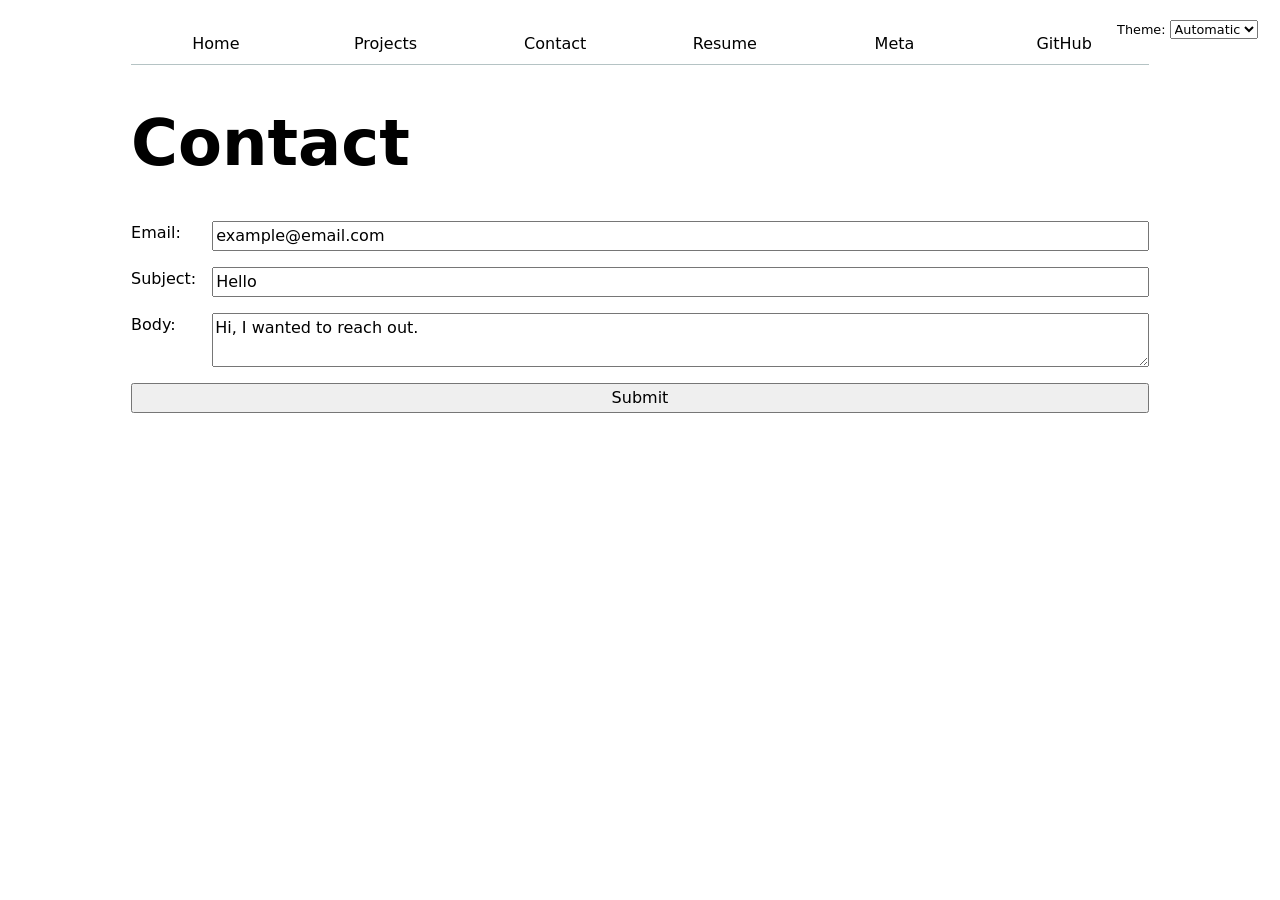
<file: contact/index.html>
<!DOCTYPE html>
<html lang="en">
<head>
    <meta charset="UTF-8">
    <meta name="viewport" content="width=device-width, initial-scale=1.0">
    <title>Contact</title>
    <link rel="stylesheet" href="../style.css">
    <script type="module" src="../global.js"></script>
</head>
<body>
    <h1>Contact</h1>
    
    <form action="mailto:j8tong@ucsd.edu">
        <label>
            Email:
            <input name="email" type="email" value="example@email.com">
        </label>

        <label>
            Subject:
            <input name="subject" value="Hello">
        </label>

        <label>
            Body:
            <textarea name="body">Hi, I wanted to reach out.</textarea>
        </label>

        <button>Submit</button>
    </form>
</body>
</html>
</file>
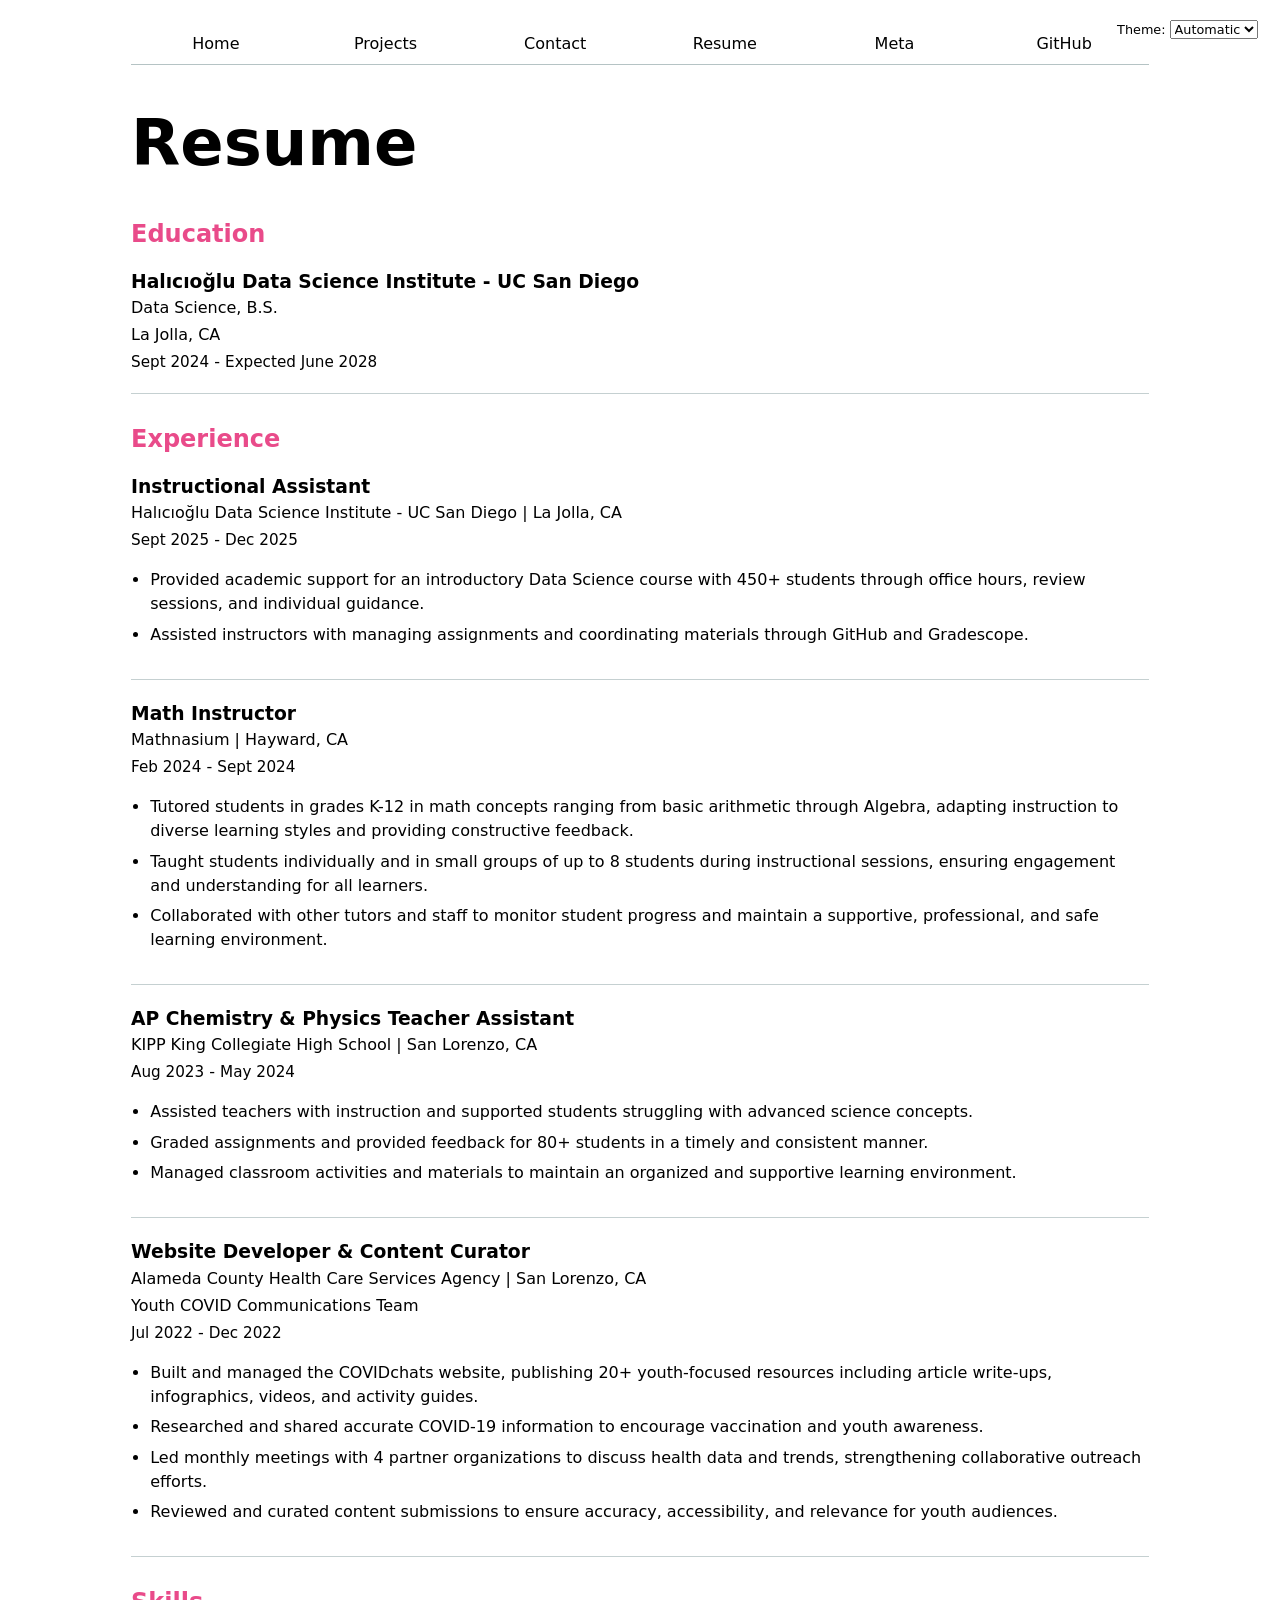
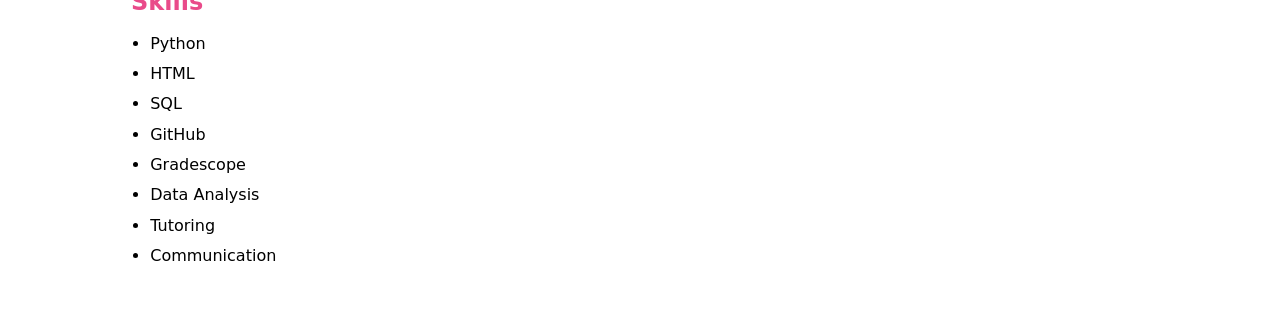
<file: resume/index.html>
<!DOCTYPE html>
<html lang="en">
<head>
    <meta charset="UTF-8">
    <meta name="viewport" content="width=device-width, initial-scale=1.0">
    <title>Resume</title>
    <link rel="stylesheet" href="../style.css">
    <script type="module" src="../global.js"></script>
</head>
<body>
   

    <h1>Resume</h1>
    
    <section>
        <h2>Education</h2>
        <article>
            <header>
                <h3>Halıcıoğlu Data Science Institute - UC San Diego</h3>
                <p>Data Science, B.S.</p>
                <p>La Jolla, CA</p>
                <p>
                    <time datetime="2024-09">Sept 2024</time> -
                    <time datetime="2028-06">Expected June 2028</time>
                </p>
            </header>
        </article>
    </section>

    <section>
        <h2>Experience</h2>

        <article>
            <header>
                <h3>Instructional Assistant</h3>
                <p>Halıcıoğlu Data Science Institute - UC San Diego | La Jolla, CA</p>
                <p>
                    <time datetime="2025-09">Sept 2025</time> -
                    <time datetime="2025-12">Dec 2025</time>
                </p>
            </header>
            <ul>
                <li>Provided academic support for an introductory Data Science course with 450+ students through office hours, review sessions, and individual guidance.</li>
                <li>Assisted instructors with managing assignments and coordinating materials through GitHub and Gradescope.</li>
            </ul>
        </article>

        <article>
            <header>
                <h3>Math Instructor</h3>
                <p>Mathnasium | Hayward, CA</p>
                <p>
                    <time datetime="2024-02">Feb 2024</time> -
                    <time datetime="2024-09">Sept 2024</time>
                </p>
            </header>
            <ul>
                <li>Tutored students in grades K-12 in math concepts ranging from basic arithmetic through Algebra, adapting instruction to diverse learning styles and providing constructive feedback.</li>
                <li>Taught students individually and in small groups of up to 8 students during instructional sessions, ensuring engagement and understanding for all learners.</li>
                <li>Collaborated with other tutors and staff to monitor student progress and maintain a supportive, professional, and safe learning environment.</li>
            </ul>
        </article>

        <article>
            <header>
                <h3>AP Chemistry & Physics Teacher Assistant</h3>
                <p>KIPP King Collegiate High School | San Lorenzo, CA</p>
                <p>
                    <time datetime="2023-08">Aug 2023</time> -
                    <time datetime="2024-05">May 2024</time>
                </p>
            </header>
            <ul>
                <li>Assisted teachers with instruction and supported students struggling with advanced science concepts.</li>
                <li>Graded assignments and provided feedback for 80+ students in a timely and consistent manner.</li>
                <li>Managed classroom activities and materials to maintain an organized and supportive learning environment.</li>
            </ul>
        </article>

        <article>
            <header>
                <h3>Website Developer & Content Curator</h3>
                <p>Alameda County Health Care Services Agency | San Lorenzo, CA</p>
                <p>Youth COVID Communications Team</p>
                <p>
                    <time datetime="2022-07">Jul 2022</time> -
                    <time datetime="2022-12">Dec 2022</time>
                </p>
            </header>
            <ul>
                <li>Built and managed the COVIDchats website, publishing 20+ youth-focused resources including article write-ups, infographics, videos, and activity guides.</li>
                <li>Researched and shared accurate COVID-19 information to encourage vaccination and youth awareness.</li>
                <li>Led monthly meetings with 4 partner organizations to discuss health data and trends, strengthening collaborative outreach efforts.</li>
                <li>Reviewed and curated content submissions to ensure accuracy, accessibility, and relevance for youth audiences.</li>
            </ul>
        </article>
    </section>

    <section>
        <h2>Skills</h2>
        <ul>
            <li>Python</li>
            <li>HTML</li>
            <li>SQL</li>
            <li>GitHub</li>
            <li>Gradescope</li>
            <li>Data Analysis</li>
            <li>Tutoring</li>
            <li>Communication</li>
        </ul>
    </section>
</body>
</html>
</file>
<file: style.css>
:root {
  --color-accent: oklch(65% 50% 0);
}

/* enable automatic dark/light mode */
html {
  color-scheme: light dark;
}

body {
  font: 100%/1.5 system-ui;
  max-width: 100ch;
  margin-inline: auto;
  padding: 1em;
  accent-color: var(--color-accent);
}

/* NAV */
nav {
  --border-color: oklch(50% 10% 200 / 40%);
  display: flex;
  margin-bottom: 1em;
  border-bottom: 1px solid var(--border-color);
}

nav a {
  flex: 1;
  text-decoration: none;
  color: inherit;
  text-align: center;
  padding: 0.5em;
}

nav a.current {
  border-bottom: 0.4em solid var(--border-color);
  padding-bottom: 0.1em;
}

nav a:hover {
  border-bottom: 0.4em solid var(--color-accent);
  background-color: color-mix(in oklch, var(--color-accent), canvas 85%);
}

/* FORM */
form {
  display: grid;
  grid-template-columns: auto 1fr;
  gap: 1em;
}

form label {
  display: grid;
  grid-template-columns: subgrid;
  grid-column: 1 / -1;
}

form button {
  grid-column: 1 / -1;
}

input,
textarea,
button,
select {
  font: inherit;
}

/* PROJECTS GRID */
.projects {
  display: grid;
  grid-template-columns: repeat(auto-fill, minmax(15em, 1fr));
  gap: 1em;
}

.projects article {
  display: grid;
  grid-template-rows: subgrid;
  grid-row: span 3;
}

.projects h2 {
  margin: 0;
}

/* TYPOGRAPHY */
h1 {
  font-size: 400%;
}

h1,
h2,
h3,
h4,
h5,
h6 {
  line-height: 1.1;
  text-wrap: balance;
}

/* SECTIONS */
section {
  margin-block: 2em;
}

section h2 {
  color: var(--color-accent);
  margin-bottom: 0.5em;
}

section article {
  margin-block: 1.5em;
  padding-bottom: 1em;
  border-bottom: 1px solid oklch(85% 3% 200);
}

article h3 {
  margin-bottom: 0.2em;
}

article header p {
  margin: 0.2em 0;
  color: inherit;
}

time {
  color: inherit;
  font-size: 0.95em;
}

/* LISTS */
ul {
  padding-left: 1.2em;
}

li {
  margin-block: 0.4em;
}

.color-scheme {
  position: fixed;
  top: 1rem;
  right: 1rem;
  font-size: 80%;
  background: canvas;
  padding: 0.3em 0.5em;
  border-radius: 0.3em;
}

select {
  font: inherit;
}

.year {
  font-style: italic;
  opacity: 0.7;
}

#projects-pie-plot {
  max-width: 20em;
  margin-block: 2em;
  overflow: visible;
}

.legend {
  display: grid;
  grid-template-columns: repeat(auto-fill, minmax(9em, 1fr));
  gap: 1em;
  padding: 1em;
  margin-block: 2em;
  border: 1px solid oklch(85% 3% 200);
  list-style: none;
}

.legend li {
  display: flex;
  align-items: center;
  gap: 0.5em;
}

.swatch {
  display: inline-block;
  width: 1em;
  aspect-ratio: 1 / 1;
  background-color: var(--color);
  border-radius: 0.2em;
}

.container {
  display: flex;
  align-items: center;
  gap: 2em;
}

.container .legend {
  flex: 1;
}

#projects-pie-plot:has(path:hover) path:not(:hover) {
  opacity: 0.5;
}

#projects-pie-plot path {
  transition: 300ms;
  cursor: pointer;
}

.selected {
  --color: oklch(60% 45% 0) !important;
}

.selected:is(path) {
  fill: var(--color);
}

/* LAB 6 TOOLTIP */
dl.info {
  display: grid;
  grid-template-columns: auto 1fr;
  gap: 0.25em 1em;
  transition-duration: 500ms;
  transition-property: opacity, visibility;
}

dl.info dt {
  font-weight: bold;
  opacity: 0.7;
}

dl.info dd {
  margin: 0;
}

dl.info[hidden]:not(:hover, :focus-within) {
  opacity: 0;
  visibility: hidden;
}

.tooltip {
  position: fixed;
  top: 1em;
  left: 1em;
  background: canvas;
  border: 1px solid oklch(85% 3% 200);
  border-radius: 0.5em;
  box-shadow: 0 0.5em 1em oklch(0% 0% 0 / 20%);
  padding: 1em;
  z-index: 10;
  pointer-events: none;
}

/* LAB 8 SLIDER */
.slider-row {
  display: flex;
  align-items: baseline;
  gap: 0.75rem;
  margin-block: 1rem;
}

.slider-row input {
  flex: 1;
}

.slider-row time {
  margin-left: auto;
  white-space: nowrap;
}

/* LAB 6 / LAB 8 SCATTERPLOT */
circle {
  transition: 200ms;

  @starting-style {
    r: 0;
  }
}

circle.selected {
  fill: #ff6b6b;
}

@keyframes marching-ants {
  to {
    stroke-dashoffset: -8;
  }
}

.selection {
  fill-opacity: 0.1;
  stroke: black;
  stroke-opacity: 0.7;
  stroke-dasharray: 5 3;
  animation: marching-ants 2s linear infinite;
}

.gridlines line {
  stroke: oklch(80% 3% 200);
  stroke-opacity: 0.5;
}

.gridlines path {
  display: none;
}

.projects img {
  width: 100%;
  height: 10em;
  object-fit: contain;
  display: block;
  border-radius: 0.4em;
  background: canvas;
}

/* LAB 8 FILE UNIT VISUALIZATION */
#files {
  display: grid;
  grid-template-columns: 1fr 4fr;
  margin-block: 2rem;
}

#files > div {
  grid-column: 1 / -1;
  display: grid;
  grid-template-columns: subgrid;
  padding-block: 0.35rem;
}

#files dt {
  grid-column: 1;
}

#files dd {
  grid-column: 2;
  display: flex;
  flex-wrap: wrap;
  align-items: start;
  align-content: start;
  gap: 0.15em;
  padding-top: 0.6em;
  margin-left: 0;
}

.loc {
  display: flex;
  width: 0.5em;
  aspect-ratio: 1;
  background: var(--color);
  border-radius: 50%;
}

/* LAB 8 SCROLLYTELLING */
#scrolly-1 {
  position: relative;
  display: flex;
  gap: 1rem;
  margin-block: 2rem;
}

#scrolly-1 > * {
  flex: 1;
}

#scatter-story {
  position: relative;
}

#scatter-plot {
  position: sticky;
  top: 0;
  left: 0;
  bottom: auto;
  height: 50vh;
}

.step {
  padding-bottom: 80vh;
}

.step:last-child {
  padding-bottom: 0;
}

#files dt small {
  display: block;
  opacity: 0.7;
  font-size: 0.8em;
  margin-top: 0.15em;
}

.loc {
  display: flex;
  width: 0.5em;
  aspect-ratio: 1;
  background: var(--color);
  border-radius: 50%;
}
</file>
